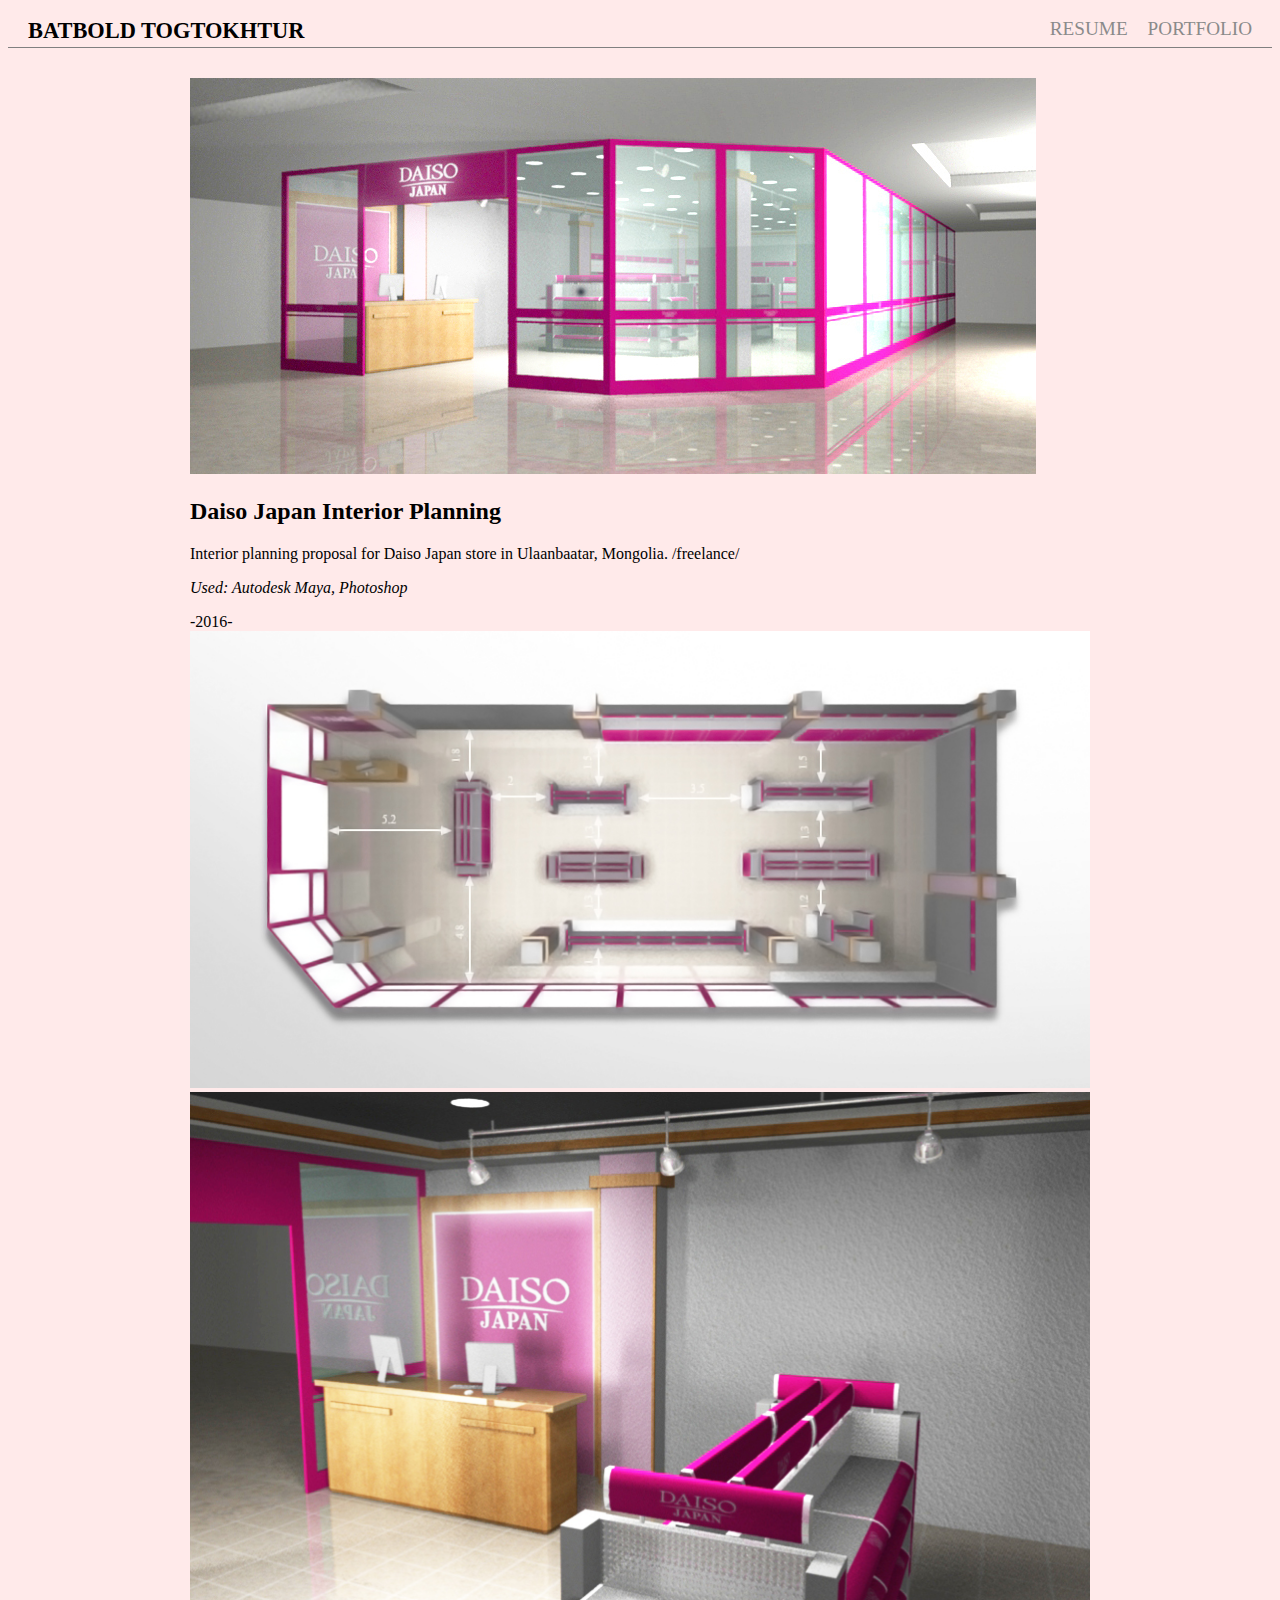
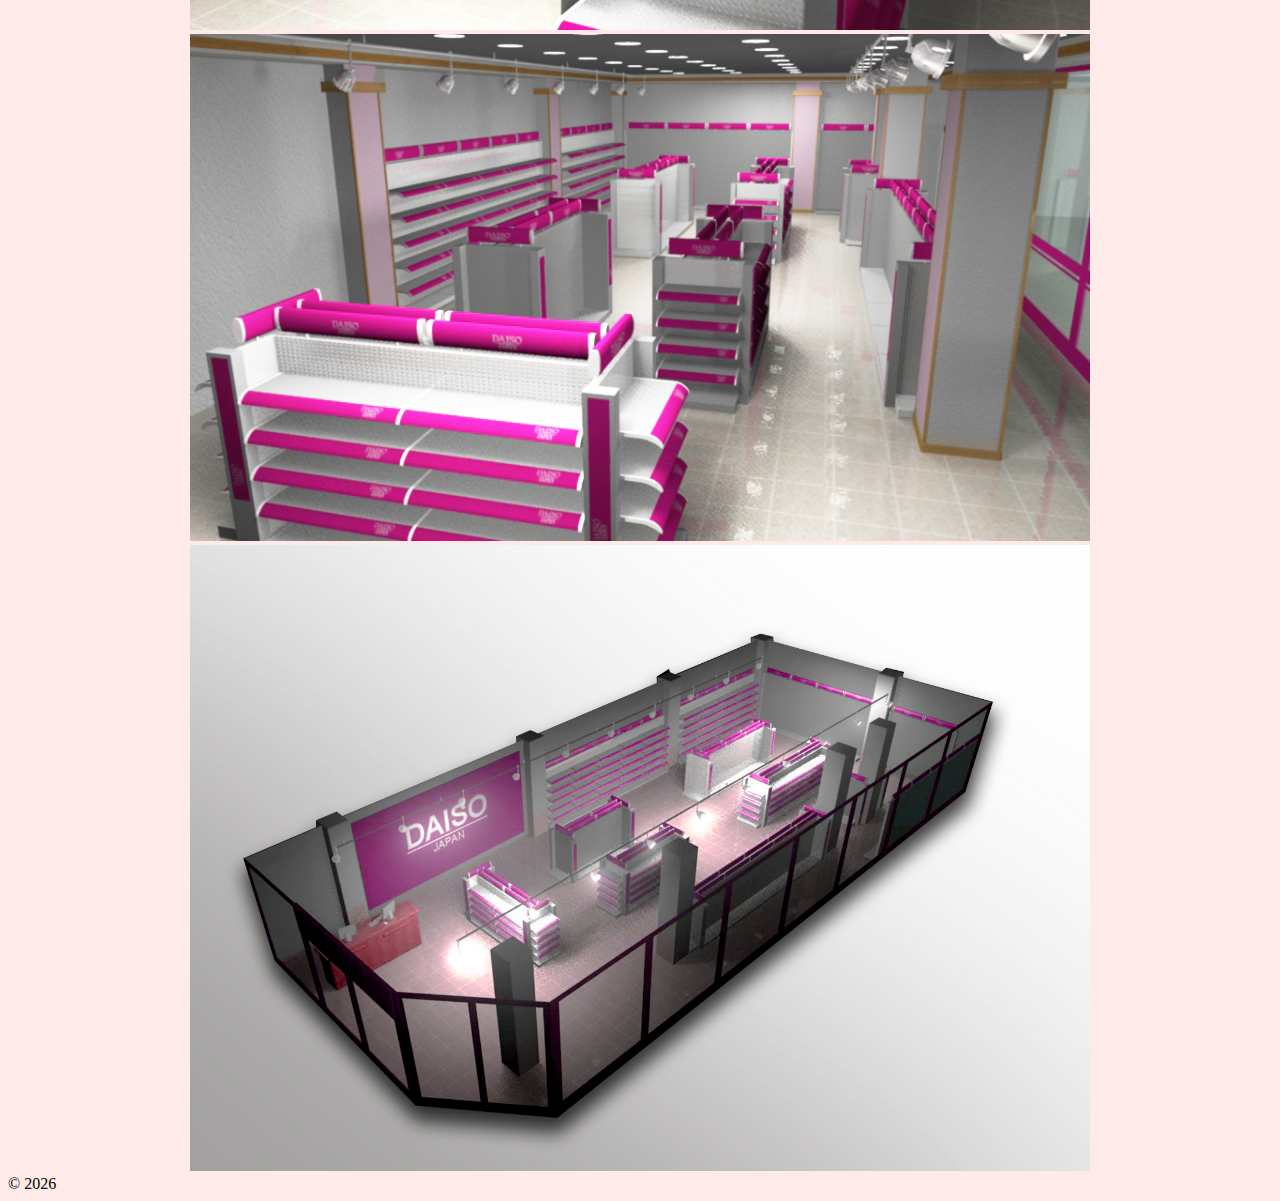
<file: Daiso.html>
<!DOCTYPE html>
<html>

<meta name="viewport" content="width=device-width, initial-scale=1">
<head>

	<title>Daiso | Togtokhtur Batbold</title>
	<link href="main.css" rel="stylesheet" type="text/css">
	<link rel="stylesheet" href="https://cdnjs.cloudflare.com/ajax/libs/font-awesome/4.7.0/css/font-awesome.min.css">
	<link rel="shortcut icon" type="image/png" href="images/favicon.png"/>
</head>
<body style="background-color: #ffeaea">
	<div class="nav-wrapper">
			<div class="left">
				<div class="name">
					<a href="http://togtokhtur.com/">Batbold TOGTOKHTUR</a>
				</div>
			</div>

			<div class="right">
				
				<div class="nav-link-wrapper">
					<a href="resume.html">Resume</a>
				</div>
				<div class="nav-link-wrapper">
					<a href="portfolio.html">Portfolio</a>
				</div>
			</div>
		
		</div>

	<div class="container">
		


		<div class = "content-project">
		
		<div class="Projects-Header">

			<img class="Projects-Header-Image "src="images/Daiso/Daiso_header.jpg">
			<div class="Project-titles">
			<h2>Daiso Japan Interior Planning</h2>

				
			<p>Interior planning proposal for Daiso Japan store in Ulaanbaatar, Mongolia. /freelance/ </p>


			<i>
			Used: Autodesk Maya, Photoshop</i></p>
			</div>
			-2016-


		</div>

			
		<div class="contentpics">
		<img src="images/Daiso/Overhead.jpg"  style="width:100%; margin:0;">
		<img src="images/Daiso/inside_1.jpg"  style="width:100%; margin:0;">
		<img src="images/Daiso/004.jpg"  style="width:100%; margin:0;">
		<img src="images/Daiso/001.jpg"  style="width:100%; margin:0;">
</div>


</div>


	</div>

<div id="footer"> &copy;
	</div>




</body>

<script>document.getElementById('footer').appendChild(document.createTextNode(new Date().getFullYear()))</script>
<script> document.getElementById('myvideo').play(); </script>
</html>
</file>
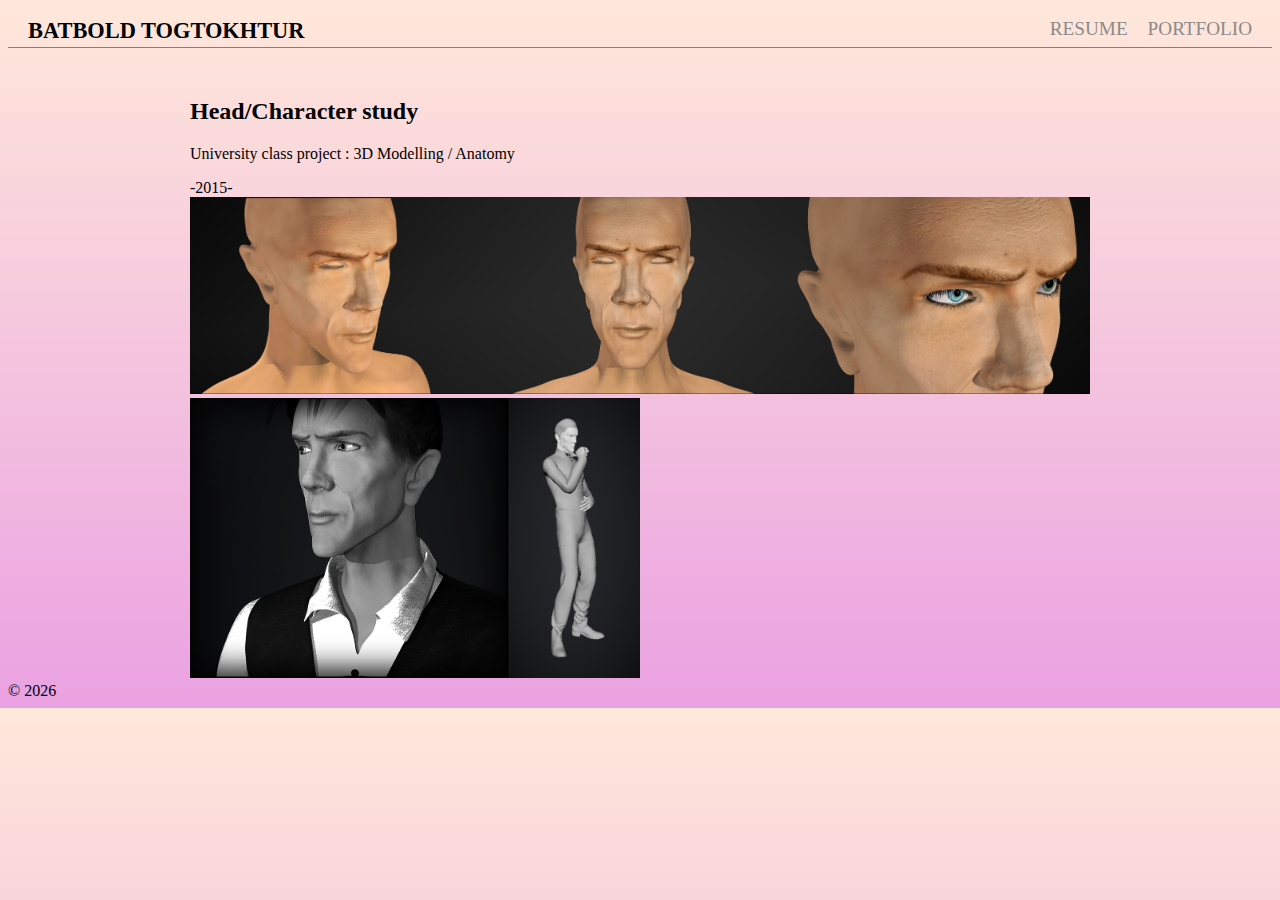
<file: Head.html>
<!DOCTYPE html>
<html>

<meta name="viewport" content="width=device-width, initial-scale=1">
<head>

	<title>Head, Character Study | Togtokhtur Batbold</title>
	<link href="main.css" rel="stylesheet" type="text/css">
	<link rel="stylesheet" href="https://cdnjs.cloudflare.com/ajax/libs/font-awesome/4.7.0/css/font-awesome.min.css">
	<link rel="shortcut icon" type="image/png" href="images/favicon.png"/>
</head>
<body style="background-image:  linear-gradient(#ffe8da,#eaa1e2)">
	<div class="nav-wrapper">
			<div class="left">
				<div class="name">
					<a href="index.html">Batbold TOGTOKHTUR</a>
				</div>
			</div>

			<div class="right">
				
				<div class="nav-link-wrapper">
					<a href="resume.html">Resume</a>
				</div>
				<div class="nav-link-wrapper">
					<a href="projects.html">Portfolio</a>
				</div>
			</div>
		
		</div>

	<div class="container">
		


		<div class = "content-project">
		
		<div class="Projects-Header">

			<h2>Head/Character study</h2>
		
			<p>University class project : 3D Modelling / Anatomy</p>
			-2015-
		</div>

		<div class="contentpics">
		<img src="images/Head/Head.png"  style="width:100%; margin:0;padding: 0;">
		<img src="images/Head/Head_2.png"  style="width:50%; margin:0;padding: 0;">
	</div>


</div>
</div>

<div id="footer"> &copy;
	</div>




</body>
<script>document.getElementById('footer').appendChild(document.createTextNode(new Date().getFullYear()))</script>

</html>
</file>
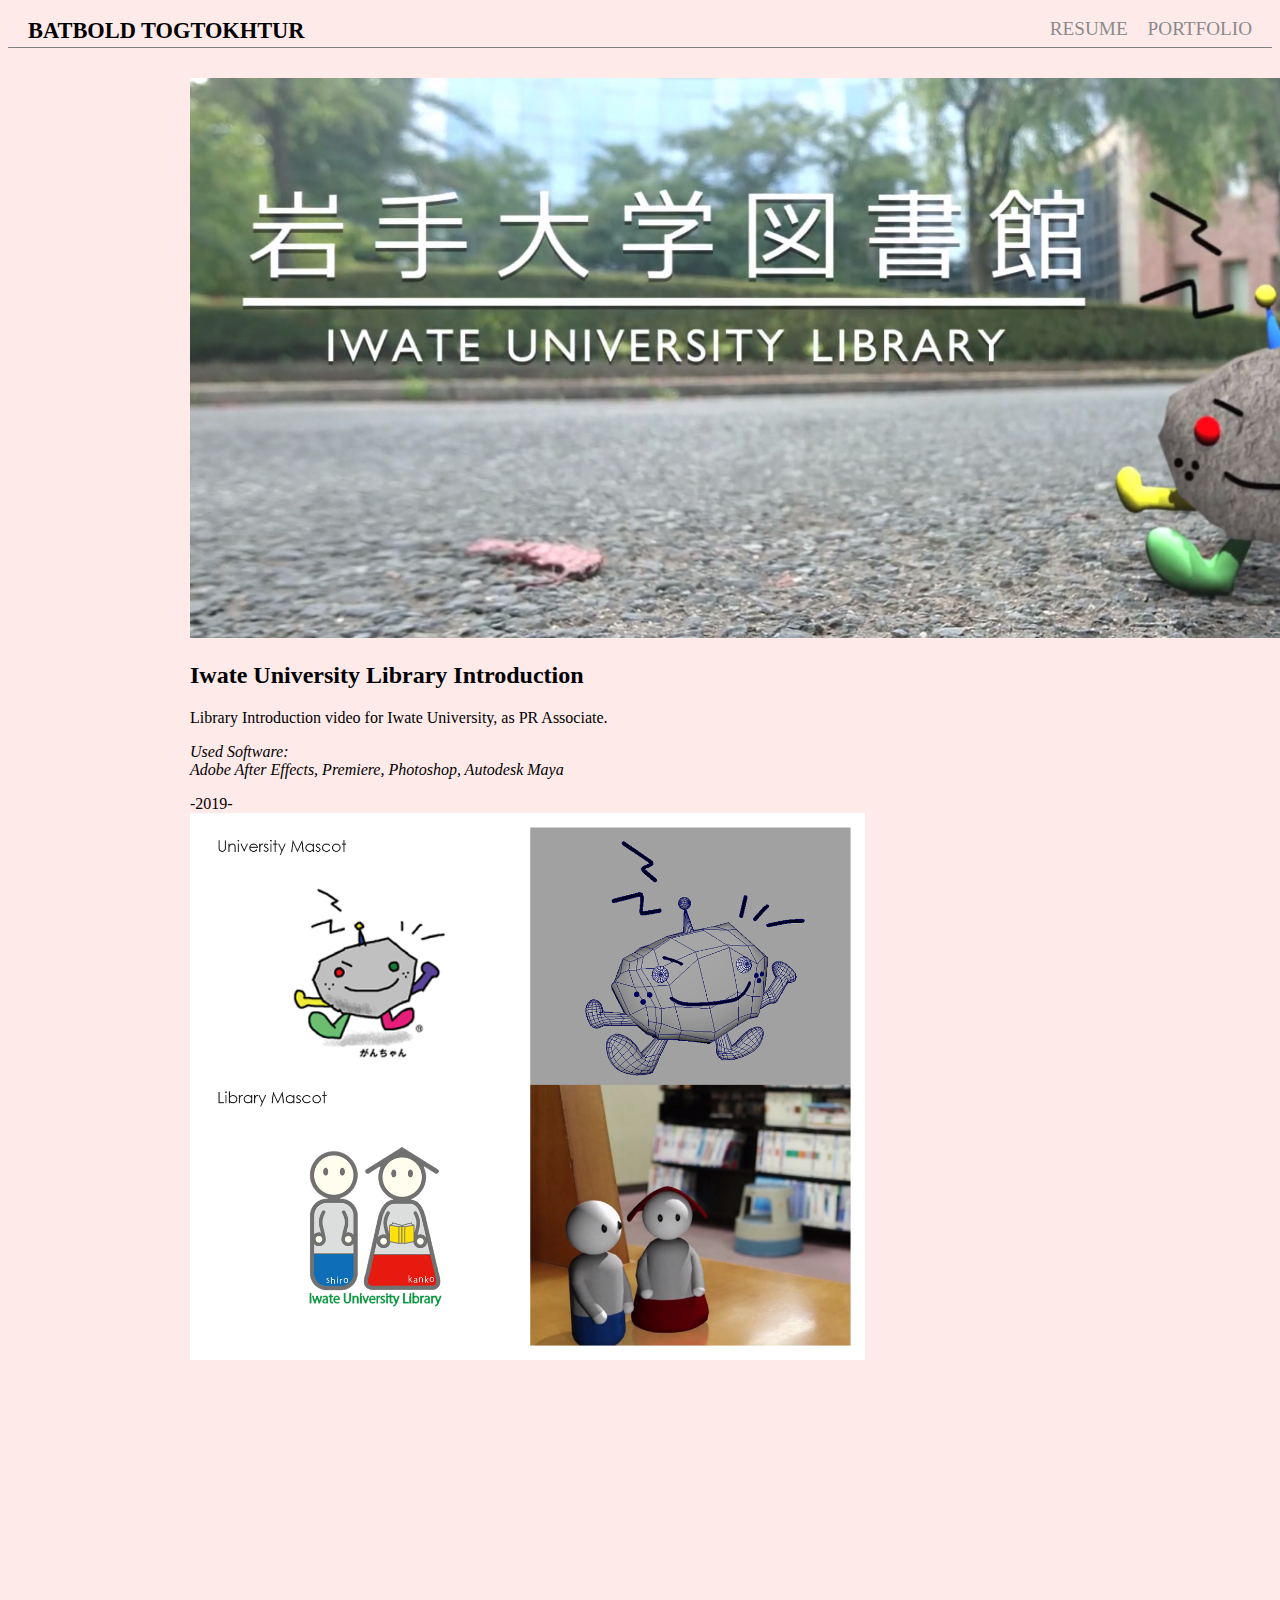
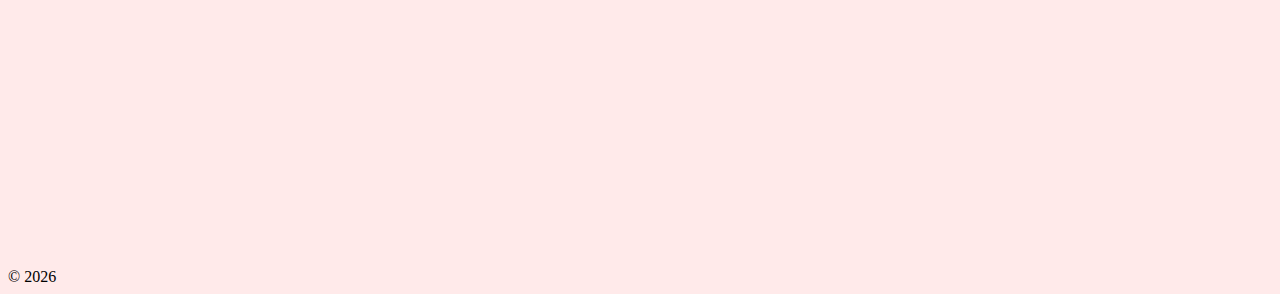
<file: Library.html>
<!DOCTYPE html>
<html>

<meta name="viewport" content="width=device-width, initial-scale=1">
<head>

	<title>Library | Togtokhtur Batbold</title>
	<link href="main.css" rel="stylesheet" type="text/css">
	<link rel="stylesheet" href="https://cdnjs.cloudflare.com/ajax/libs/font-awesome/4.7.0/css/font-awesome.min.css">
	<link rel="shortcut icon" type="image/png" href="images/favicon.png"/>
</head>
<body style="background-color: #ffeaea">
	<div class="nav-wrapper">
			<div class="left">
				<div class="name">
					<a href="http://togtokhtur.com/">Batbold TOGTOKHTUR</a>
				</div>
			</div>

			<div class="right">
				
				<div class="nav-link-wrapper">
					<a href="resume.html">Resume</a>
				</div>
				<div class="nav-link-wrapper">
					<a href="portfolio.html">Portfolio</a>
				</div>
			</div>
		
		</div>

	<div class="container">
		


		<div class = "content-project">
		
		<div class="Projects-Header">

			<img class="Projects-Header-Image "src="images/Library_header.png">
			<div class="Project-titles">

			<h2>Iwate University Library Introduction</h2>
			</div>
			<p>Library Introduction video for Iwate University, as PR Associate.</p>

			<i>
			Used Software: <br>Adobe After Effects, Premiere, Photoshop, Autodesk Maya<br>
			</i></p>
			-2019-
		</div>

		<div class="contentpics">
			<img width="75%" style="padding-bottom: 20px;" src="images/Library.png">
			
		<iframe src="https://www.youtube.com/embed/t6keB9Z7HB4"
   width="720" height="480" frameborder="0" allowfullscreen></iframe>
</div>


</div>


	</div>

<div id="footer"> &copy;
	</div>





</body>

<script> document.getElementById('myvideo').play(); </script>
<script>document.getElementById('footer').appendChild(document.createTextNode(new Date().getFullYear()))</script>
</html>
</file>
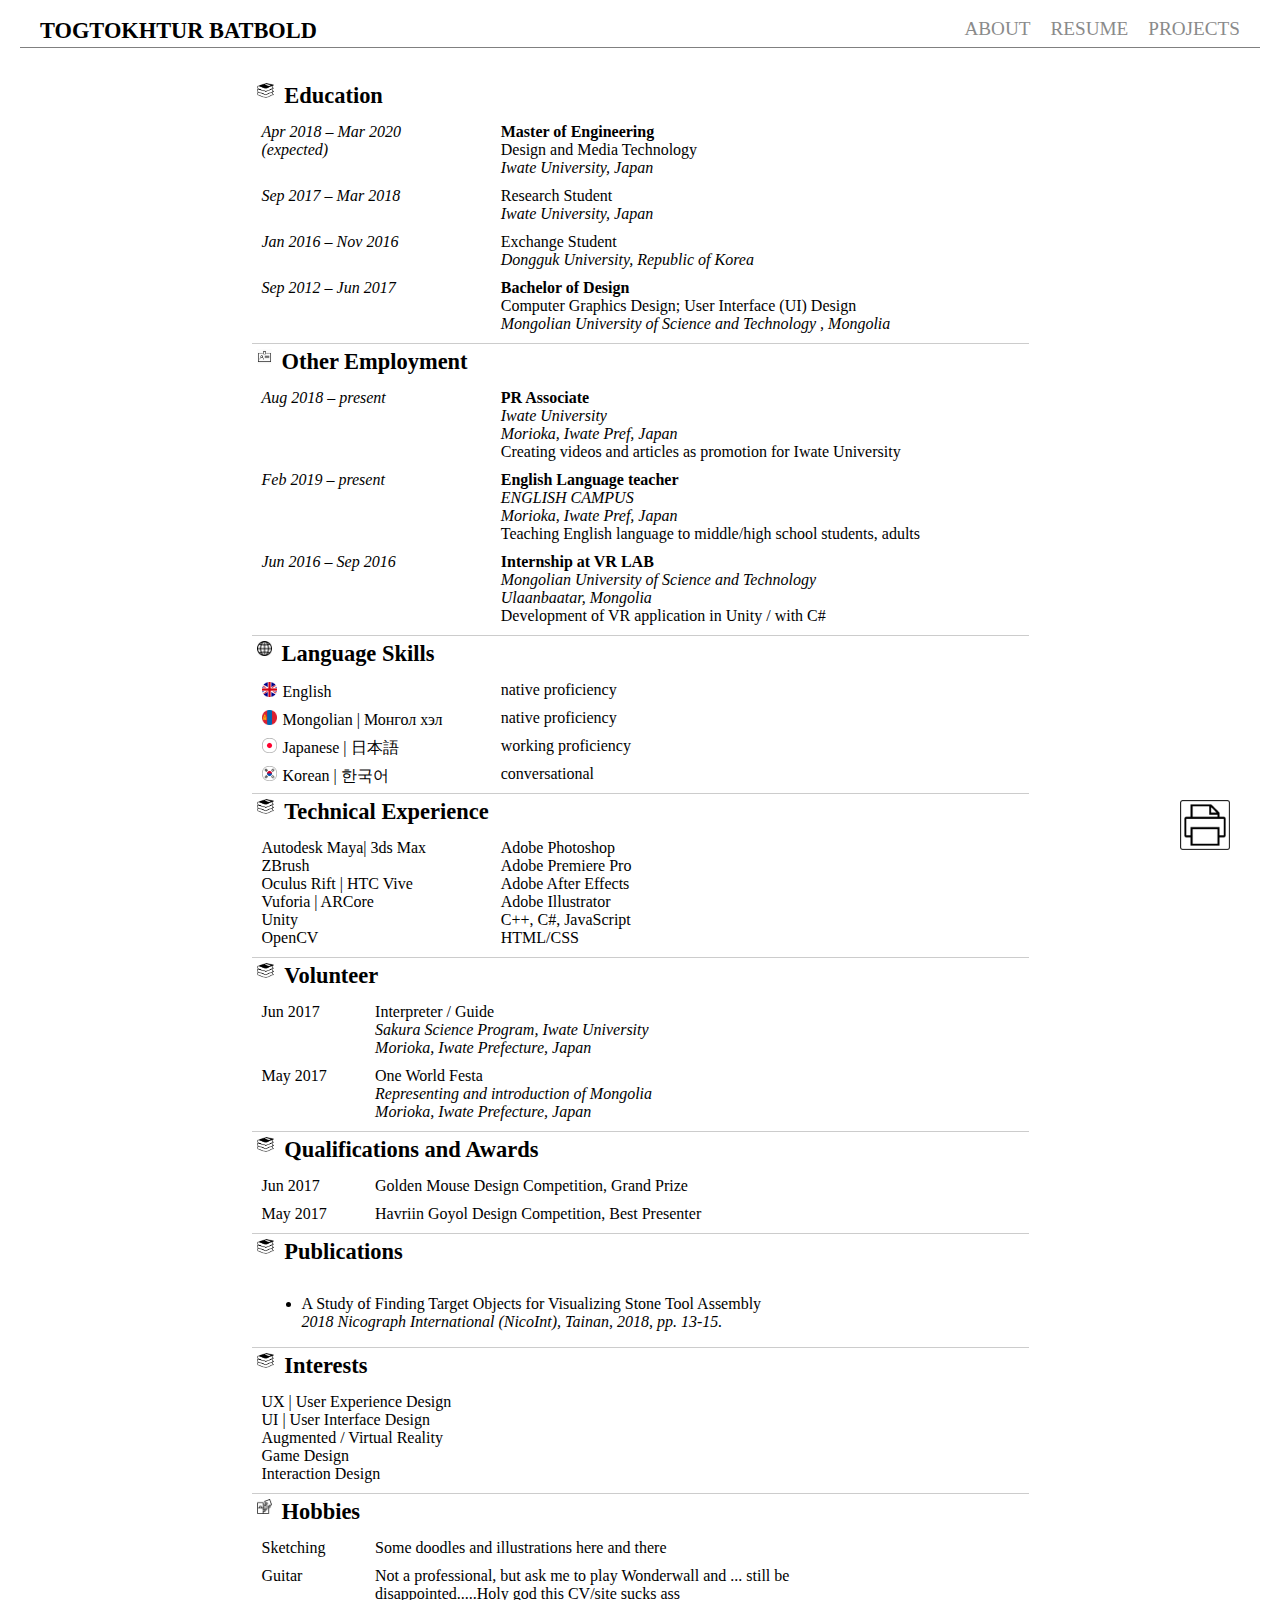
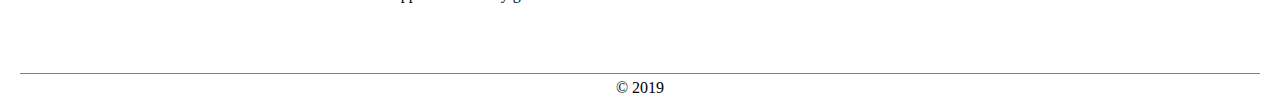
<file: resume.html>
<html>
<head>
	<title>Resume | Togtokhtur Batbold</title>
	<link href="main.css" rel="stylesheet" type="text/css">
	<link rel="shortcut icon" type="image/png" href="images/favicon.png"/>
	<meta name="viewport" content="width=device-width,initial-scale=1.0">



</head>
<body>
	<div class="container">
		<div class="nav-wrapper">
			<div class="left">
				<div class="name">
					<a href="index.html">Togtokhtur Batbold</a>
				</div>
			</div>

			<div class="right">
				<div class="nav-link-wrapper">
					<a href="index.html">About</a>
				</div>
				
				<div class="nav-link-wrapper">
					<a href="resume.html">Resume</a>
				</div>
				<div class="nav-link-wrapper">
					<a href="projects.html">Projects</a>
				</div>
			</div>
		
		</div>
		<div class="content-resume">
			
			<div class="row" id="education" style=" border-bottom: 1px solid #cccccc;">
				

				<button class="titles">

							<img src="images/Education.png">
							<h3 class="titles-text">Education</h3>
				</button>


				<div class="content"> 
					<div class="tables-row">
						<p class="tables-cl-o">
							<i>Apr 2018 – Mar 2020 (expected)</i>
						</p>
						<p class="tables-cl-t">
							<strong>Master of Engineering</strong><br>
							Design and Media Technology<br>
							<i>Iwate University, Japan</i>
						</p>

					</div>
					<div class="tables-row">
						<p class="tables-cl-o">
							<i>Sep 2017 – Mar 2018</i>
						</p>
						<p class="tables-cl-t">
							Research Student<br>
							<i>Iwate University, Japan</i>
						</p>
					</div>
					<div class="tables-row">
						<p class="tables-cl-o">
							<i>Jan 2016 – Nov 2016</i>
						</p>
						<p class="tables-cl-t">
							Exchange Student<br>
							<i>Dongguk University, Republic of Korea</i>
						</p>
					</div>
					<div class="tables-row">
						<p class="tables-cl-o">
							<i>Sep 2012 – Jun 2017</i>
						</p>
						<p class="tables-cl-t">
							<strong>Bachelor of Design</strong><br>
							Computer Graphics Design; User Interface (UI) Design<br>
							<i>Mongolian University of Science and Technology , Mongolia</i>
						</p>
					</div>




				</div>
			</div>



			<div class="row" id="employment" style=" border-bottom: 1px solid #cccccc;">
				<button class="titles">
						<img src="images/Employment.png">
						<h3 class="titles-text">Other Employment</h3>
				</button>
				<div class="content"> 
					<div class="tables-row">
						<p class="tables-cl-o">
							<i>Aug 2018 – present</i>
						</p>
						<p class="tables-cl-t">
							<b>PR Associate</b><br>
							<i>Iwate University<br> Morioka, Iwate Pref, Japan<br></i>
							Creating videos and articles as promotion for Iwate University
						</p>

					</div>
					<div class="tables-row">
						<p class="tables-cl-o">
							<i>Feb 2019 – present</i>
						</p>
						<p class="tables-cl-t">
							<b>English Language teacher</b><br>
							<i>ENGLISH CAMPUS<br> Morioka, Iwate Pref, Japan<br></i>
							Teaching English language to middle/high school students, adults
						</p>
					</div>
					<div class="tables-row">
						<p class="tables-cl-o">
							<i>Jun 2016 – Sep 2016</i>
						</p>
						<p class="tables-cl-t">
							<b>Internship at VR LAB</b><br>
							<i>Mongolian University of Science and Technology <br> Ulaanbaatar, Mongolia</i><br>
							Development of VR application in Unity / with C# 
						</p>
					</div>




				</div>





</div>









			<div class="row" id="employment" style=" border-bottom: 1px solid #cccccc;">
				<button class="titles">
						<img src="images/Language.png">
						<h3 class="titles-text">Language Skills</h3>
				</button>

				<div class="content">
					<div class="tables-row">
						<p class="tables-cl-o">
							<img src="images/English.png" width="15px;" style="margin:0; padding-top: 1px; padding-right: 6px;">English 
						</p>
						<p class="tables-cl-t">
							native proficiency
						</p>
					</div>
					<div class="tables-row">
						<p class="tables-cl-o">
							<img src="images/Mongolian.png" width="15px;" style="margin:0; padding-top: 1px; padding-right: 6px;">Mongolian | Монгол хэл
						</p>
						<p class="tables-cl-t">
							native proficiency
						</p>
					</div>
					<div class="tables-row">
						<p class="tables-cl-o">
							<img src="images/Japanese.png" width="15px;" style="margin:0; padding-top: 1px; padding-right: 6px;">Japanese | 日本語
						</p>
						<p class="tables-cl-t">
							working proficiency
						</p>
					</div>
					<div class="tables-row">
						<p class="tables-cl-o">
							<img src="images/Korean.png" width="15px;" style="margin:0; padding-top: 1px; padding-right: 6px;">Korean | 한국어
						</p>
						<p class="tables-cl-t">
							conversational
						</p>
					</div>




				</div>


			</div>

			<div class="row" id="employment" style=" border-bottom: 1px solid #cccccc;">
				<button class="titles">
						<img src="images/Education.png">
						<h3 class="titles-text">Technical Experience</h3>
				</button>
				<div class="content">
					<div class="tables-row">
						<p class="tables-cl-o">	
						Autodesk Maya| 3ds Max<br>
						ZBrush<br>
						Oculus Rift | HTC Vive<br>
						Vuforia | ARCore<br>
						Unity<br>
						OpenCV<br>
						</p>
						<p class="tables-cl-t">
						Adobe Photoshop<br>
						Adobe Premiere Pro<br>
						Adobe After Effects<br>
						Adobe Illustrator<br>
						C++, C#, JavaScript<br>
						HTML/CSS<br>
						</p>
					</div>
					
				</div>




			</div>

			<div class="row" id="employment" style=" border-bottom: 1px solid #cccccc;">
				<button class="titles">
						<img src="images/Education.png">
						<h3 class="titles-text">Volunteer</h3>
				</button>
				<div class="content">
					<div class="tables-row">
						<p class="tables-cl-prof-o">
							Jun 2017
						</p>
						<p class="tables-cl-prof-t">
							Interpreter / Guide<br>
							<i>Sakura Science Program, Iwate University<br>
							Morioka, Iwate Prefecture, Japan</i>
						</p>
					</div>
					<div class="tables-row">
						<p class="tables-cl-prof-o">
							May 2017
						</p>
						<p class="tables-cl-prof-t">
							One World Festa<br>
							<i>Representing and introduction of Mongolia<br>Morioka, Iwate Prefecture, Japan</i>
						</p>
					</div>
				</div>


			</div>

			<div class="row" id="employment" style=" border-bottom: 1px solid #cccccc;">
				<button class="titles">
						<img src="images/Education.png">
						<h3 class="titles-text">Qualifications and Awards</h3>
				</button>
				<div class="content">
					<div class="tables-row">
						<p class="tables-cl-prof-o">
							Jun 2017
						</p>
						<p class="tables-cl-prof-t">
							Golden Mouse Design Competition, Grand Prize
						</p>
					</div>
					<div class="tables-row">
						<p class="tables-cl-prof-o">
							May 2017
						</p>
						<p class="tables-cl-prof-t">
							Havriin Goyol Design Competition, Best Presenter
						</p>
					</div>
				</div>


			</div>
			<div class="row" id="employment" style=" border-bottom: 1px solid #cccccc;">
				<button class="titles">
						<img src="images/Education.png">
						<h3 class="titles-text">Publications</h3>
				</button>
				<div class="content">		
					<ul><li>A Study of Finding Target Objects for Visualizing Stone Tool Assembly
					<br><i>2018 Nicograph International (NicoInt), Tainan, 2018, pp. 13-15.</i></li>
					</ul>
				</div>
			</div>

			<div class="row" id="Interests" style=" border-bottom: 1px solid #cccccc;">
				<button class="titles">
						<img src="images/Education.png">
						<h3 class="titles-text">Interests</h3>
				</button>
				<div class="content">		
					
					<div class="tables-row">
						<p class="tables-cl-prof-t">
							
					UX | User Experience Design<br>
					UI | User Interface Design<br>
					Augmented / Virtual Reality<br>
					Game Design<br>
					Interaction Design<br>
						</p>
					</div>
				</div>
			</div>

			<div class="row" id="Hobbies" >
				<button class="titles">
						<img src="images/Hobbies.png">
						<h3 class="titles-text">Hobbies</h3>
				</button>
				<div class="content">		
					<div class="tables">
					<div class="tables-row">
						<p class="tables-cl-prof-o">
							Sketching
						</p>
						<p class="tables-cl-prof-t">
							Some doodles and illustrations here and there
						</p>
					</div>
					<div class="tables-row">
						<p class="tables-cl-prof-o">
							Guitar
						</p>
						<p class="tables-cl-prof-t">
							Not a professional, but ask me to play Wonderwall and ... still be disappointed.....Holy god this CV/site sucks ass
						</p>
					</div>
				</div>



			</div>


		
		</div>

</div>

			<a href="" class="print" >
				<img src="images/Print.png">
			</a>
		
<div class="footer"> &copy; 2019
	</div>
	</div>


<script>
var coll = document.getElementsByClassName("titles");
var i;

for (i = 0; i < coll.length; i++) {
  coll[i].addEventListener("click", function() {
    this.classList.toggle("active");





    var content = this.nextElementSibling;


//content.scrollHeight + "px"


    if (content.style.maxHeight != "0px"){
      content.style.maxHeight = "0px";
    } else {
      content.style.maxHeight = "500px";
    } 
  });
}
</script>

</body>

</html>
</file>
<file: main.css>
body {
  font-family: Candara;
  background-color: white;
}

.nav-wrapper {
  display: flex;
  justify-content: space-between;
  padding-top: 10px;
  padding-bottom: 3px;
  margin: 0px;
  border-bottom: 1px solid gray;
}

.right {
  display: flex;
}

.nav-wrapper>.right>div {
  margin-right: 20px;
  font-size: 1em;
  text-transform: uppercase;

}

a{
  color:white;

  text-decoration: none;
}
.name a {
  color: black;
  text-decoration: none;
}

.nav-link-wrapper {
  height: 10px;
  transition: border-bottom 0.2s;
}

.nav-link-wrapper a {
  color: #8a8a8a;
  text-decoration: none;
  transition: color 0.5s;
  font-size: 1.2em;
}

.nav-wrapper:hover {
  border-bottom: 1px solid black;
}

.nav-link-wrapper a:hover {
  color: #ff7800;

}

.container {
  padding-top: 0px;
  margin: auto;
  max-width: 1240px;
}

.name {
  font-size: 1.4em;
  text-transform: uppercase;
  font-weight: bold;

  margin-left: 20px;
  padding: 0px;
}




/*Projects*/
.content-project {
  width: 100%;
  max-width: 900px;
  margin: 0 auto;
  padding-top: 30px;
}

.havetoadd {
  text-align: center;
  padding-top:50px;
  padding-bottom:50px;
  margin-bottom: 30px;
  border: 1px dashed grey;
}

.pro-descriptions{
  display: inline-block;
  vertical-align: top;
  width: 500px;
  min-width: 300px;
  height:auto;
  text-align: justify;
  padding-right: 30px;
}
.pro-image{ 
  
  display: inline-block;
  max-width: 362px;
  padding-bottom: 20px;
}

.project-titles{
  display: block;
  margin:0px;
  margin-top: 15px;
  margin-bottom: 15px;
  text-align: left;
}




/*Resume*/
.content-resume {
  width: 100%;
  max-width: 777px;
  margin: 0 auto;
  padding: 30px;

  font-size: 1em;
}

.titles {
  display: flex;
  padding: 5px;
  padding-bottom: 40px;
  height: 30px;
  margin: 0px;

  font-size: 1.2em;
  font-family: Candara;
  cursor: pointer;
  width: 100%;
  border: none;
  text-align: left;
  outline: none;
  background-color: white;
}

.titles>img {
  height: 15px;
  margin-top: auto;
  margin-bottom: auto;
}

.titles-text {

  margin-top: auto;
  margin-bottom: auto;
  padding-left: 10px;
}

.row {
  margin: 0px;
  padding: 0px;
}

.tables-cl-o{
  position: flex;
  display: inline-block;
  float: left;
  width: 25%;
  margin:0;
  padding-right: 50px;

}
.tables-cl-t{
  display: inline-block;
  
  position: relative;
  margin:0;
  text-align: left;
  width:60%;
}
.tables-cl-prof-o{
  position: flex;
  display: inline-block;
  float: left;
  width: 15%;
  margin:0;
  padding-right: 0px;
}
.tables-cl-prof-t{
  display: inline-block;
  
  position: relative;
  margin:0;
  text-align: left;
  width:70%;
}
.tables-row{
  padding-bottom: 10px;
}





.lower-container {
  font-weight: bold;
 color: #234865;
  font-size: 14pt;
  position: absolute;
  width: 420px;
    top: 50%;
    left: 50%;
    -moz-transform: translateX(-50%) translateY(-50%);
    -webkit-transform: translateX(-50%) translateY(-50%);
    transform: translateX(-50%) translateY(-50%);

  text-align: justify;

    text-align-last: center;

}
.profile-image-wrapper {
  
  margin: 0 auto;
  width: 300px;
  position: relative;
  display: inline-block;
  float: left;
  margin-left: 50px;
  margin-right: 80px;
  margin-bottom: 25px;

}

.profile-image-wrapper img {
  height: 300px;
}
.profile-image-wrapper .img-top {
  display: none;
  position: absolute;
  width:100%;
  height: 300px;
  top: 0;
  left: 0;
  z-index: 99;
}
.profile-image-wrapper:hover .img-top {
  display: inline;
}



.profile-text-wrapper {
  text-align: justify;
  display: inline-block;
  width: 100%;
  max-width: 500px;
  padding-top: 15px;
  padding-bottom: 15px;
}

.Batbold{
  display: inline;
  color: white; 
  font-weight: bold;
  width: 100%;
  font-size: 30pt;
  text-shadow: 2px 2px 4px #000000;

}
.Batbold:hover{
  cursor: default;
}

.profile-right-upper {

  padding-top: 12px;
  vertical-align: center;
  padding-bottom: 10px;
  width: 100%;

}

.profile-right-lower {

  margin: 5px;
  padding-left: 90px;
  position: relative;
  width: 120px;
  padding-bottom:50px;


}

.profile-right-upper a {
  color: grey;
  text-decoration: none;
  transition: color 0.2s;
}

.profile-right-upper a:hover {
  color: #ff7800;
}


.fa {
  padding: 2px;
  font-size: 30px;
  width: 20px;
  text-align: center;
  text-decoration: none;
  margin: 5px 2px;
}


.linked{
  display: inline-block;
  border-color: white;
  width: 150px;
  height: auto;
  border-style: solid;
  padding-top: 5px;
  padding-bottom: 5px;
  margin-top: 5px;

}

.linked:hover{
  background-color: white;
  color:#234865;
  
}




.tooltip {
  position: relative;
  display: inline-block;
}

.tooltip .tooltiptext {
  visibility: hidden;
  width: 90px;
  background-color: black;
  color: #fff;
  text-align: center;
  border-radius: 6px;
  padding: 5px 0;
  position: absolute;
  z-index: 1;
  top: -150%;
  right: -3px;
  font-size: 15px;
}

.tooltip:hover .tooltiptext {
  visibility: visible;
}

.footer {
  text-align: center;
  margin-top: 30px;
  padding-top: 5px;
  padding-bottom: 5px;
  border-top: 1px solid grey;
  width: 100%;
}
.print{
  position: fixed;
  bottom: 50px;
  right: 50px;
  height: 50px;
}
.print img{
  height: 100%;
}
.print:hover{
  background-color: orange;
}

#my {
  zoom: 500%;
}



























/* The Modal (background) */
.modal {
  display: none;
  position: fixed;
  z-index: 1;
  padding-top: 100px;
  left: 0;
  top: 0;
  width: 100%;
  height: 100%;
  overflow: auto;
   background: rgba(0, 0, 0, 0.9);

}

/* Modal Content */
.modal-content {
  position: relative;
  background-color: #fefefe;
  margin: auto;
  padding: 0;
  width: 90%;
  max-width: 777px;
}

/* The Close Button */
.close {
  color: white;
  position: absolute;
  top: 10px;
  right: 25px;
  font-size: 35px;
  font-weight: bold;
}

.close:hover,
.close:focus {
  color: #999;
  text-decoration: none;
  cursor: pointer;
}

.mySlides {
  display: none;
}

.cursor {
  cursor: pointer;
}

/* Next & previous buttons */
.prev,
.next {
  cursor: pointer;
  position: absolute;
  top: 50%;
  width: auto;
  padding: 16px;
  margin-top: -50px;
  color: white;
  font-weight: bold;
  font-size: 20px;
  transition: 0.6s ease;
  border-radius: 0 3px 3px 0;
  user-select: none;
  -webkit-user-select: none;
}

/* Position the "next button" to the right */
.next {
  right: 0;
  border-radius: 3px 0 0 3px;
}

/* On hover, add a black background color with a little bit see-through */
.prev:hover,
.next:hover {
  background-color: rgba(0, 0, 0, 0.8);
    opacity: 80%;
}

/* Number text (1/3 etc) */
.numbertext {
  color: #f2f2f2;
  font-size: 12px;
  padding: 8px 12px;
  position: absolute;
  top: 0;
}

img {
}

.caption-container {
  text-align: center;
  background-color: black;
  padding: 2px 16px;
  color: white;
}

.demo {
  opacity: 0.6;
}

.active,
.demo:hover {
  opacity: 1;
}

img.hover-shadow {
  transition: 0.1s;
  width:100px;

}

.hover-shadow:hover {
  box-shadow: 5px orange);
  opacity: 75%;
}




.titles:hover {
  background-color: white;
}

.content {
  padding: 0 10px;
  max-height: 500px;
  overflow: hidden;
  transition: max-height 0.3s linear;
}

@media only screen and (max-width: 600px) {

  .left {
      display: block;

    margin: 0 auto;
    width: 100%;
    text-align: center;
    padding-bottom: 5px;
    }

    .right {
      display: block;

    margin: 0 auto;
    width: 100%;
    text-align: center;
    }
    .nav-wrapper {
    display: block;

    justify-content: space-between;
    padding-top: 10px;
    padding-bottom: 10px;
    margin: 0px;
    border-bottom: 1px solid gray;
  }
  .nav-link-wrapper{

    display: inline-flex;
    width:20%;
  }


  .profile-image-wrapper{
    margin: auto;

    display: block;
    float:left; margin:0;

    width: 100%;
    padding-bottom: 20px;
  }
  .profile-image-wrapper img{
    width: 100%;
    height: auto;
  }

  .profile-image-wrapper .img-top {

    height: auto;
  }
  .lower-container{
    padding-top: 50px;
  }
.content-project{
  width: 100%;
}
.tables-row{
  width: 100%;

  display: block;
}

.content-resume{
  width: 100%;
  padding-left: 0px;
  padding-right: 0;
}



  .lower-container{
    padding-top: 50px;
  }
.content-project{
  width: 100%;
}
.tables-row{
  width: 100%;

  display: block;
}
.tables-cl-o{
  display: block;
  width: 100%;
}
.tables-cl-t{
  display: block;
  width: 100%;
  text-align: justify;
  
}
.tables-cl-prof-t{
  display: block;
  width: 100%;
  text-align: justify;
  
}.tables-cl-prof-o{
  display: block;
  width: 100%;
  text-align: justify;
  
}


.pro-descriptions{
  width:100%;
  text-align: justify;
}
.pro-image{
  max-width:100%;
}

.name {
  font-size: 1.8em;
  margin: 0px;
  padding-bottom: 5px;
}

.project-titles{
  text-align: center;
}
.havetoadd {
  padding-top: 80px;
  padding-bottom: 80px;
}




}
</file>
